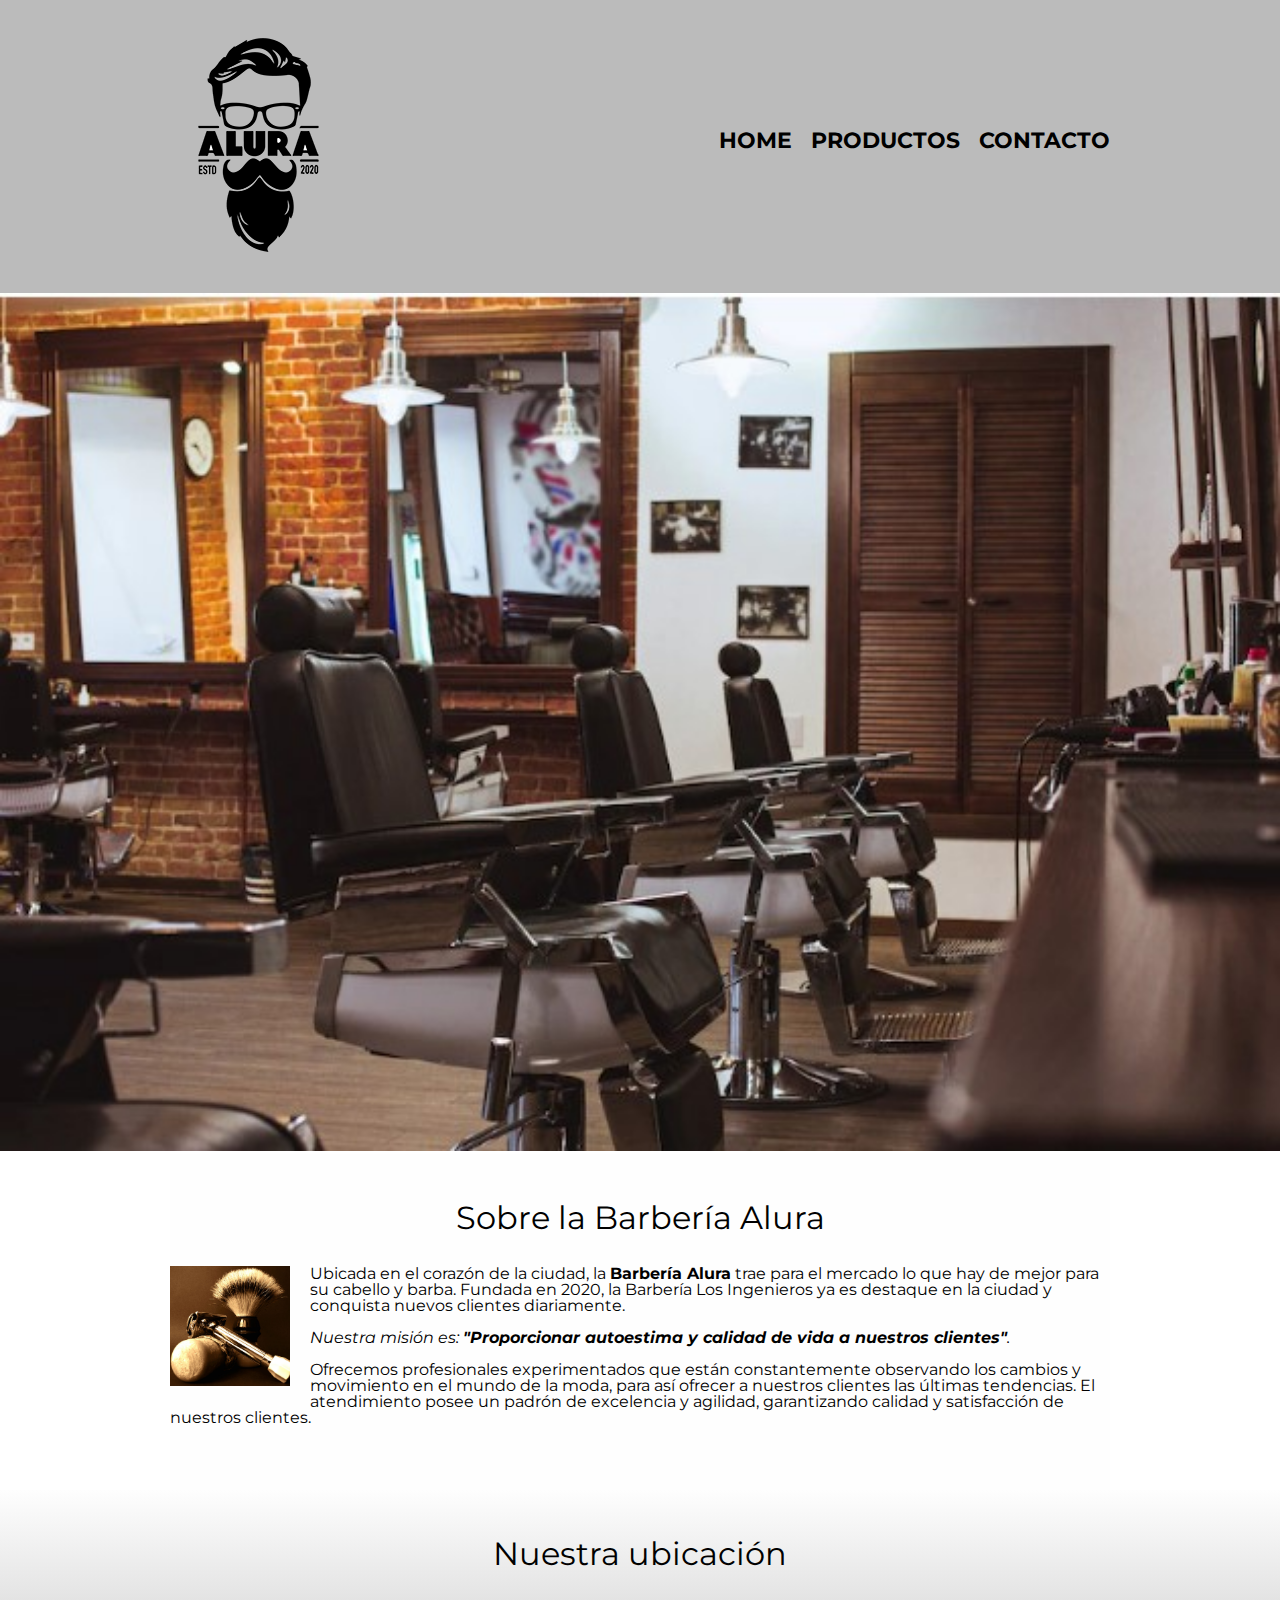
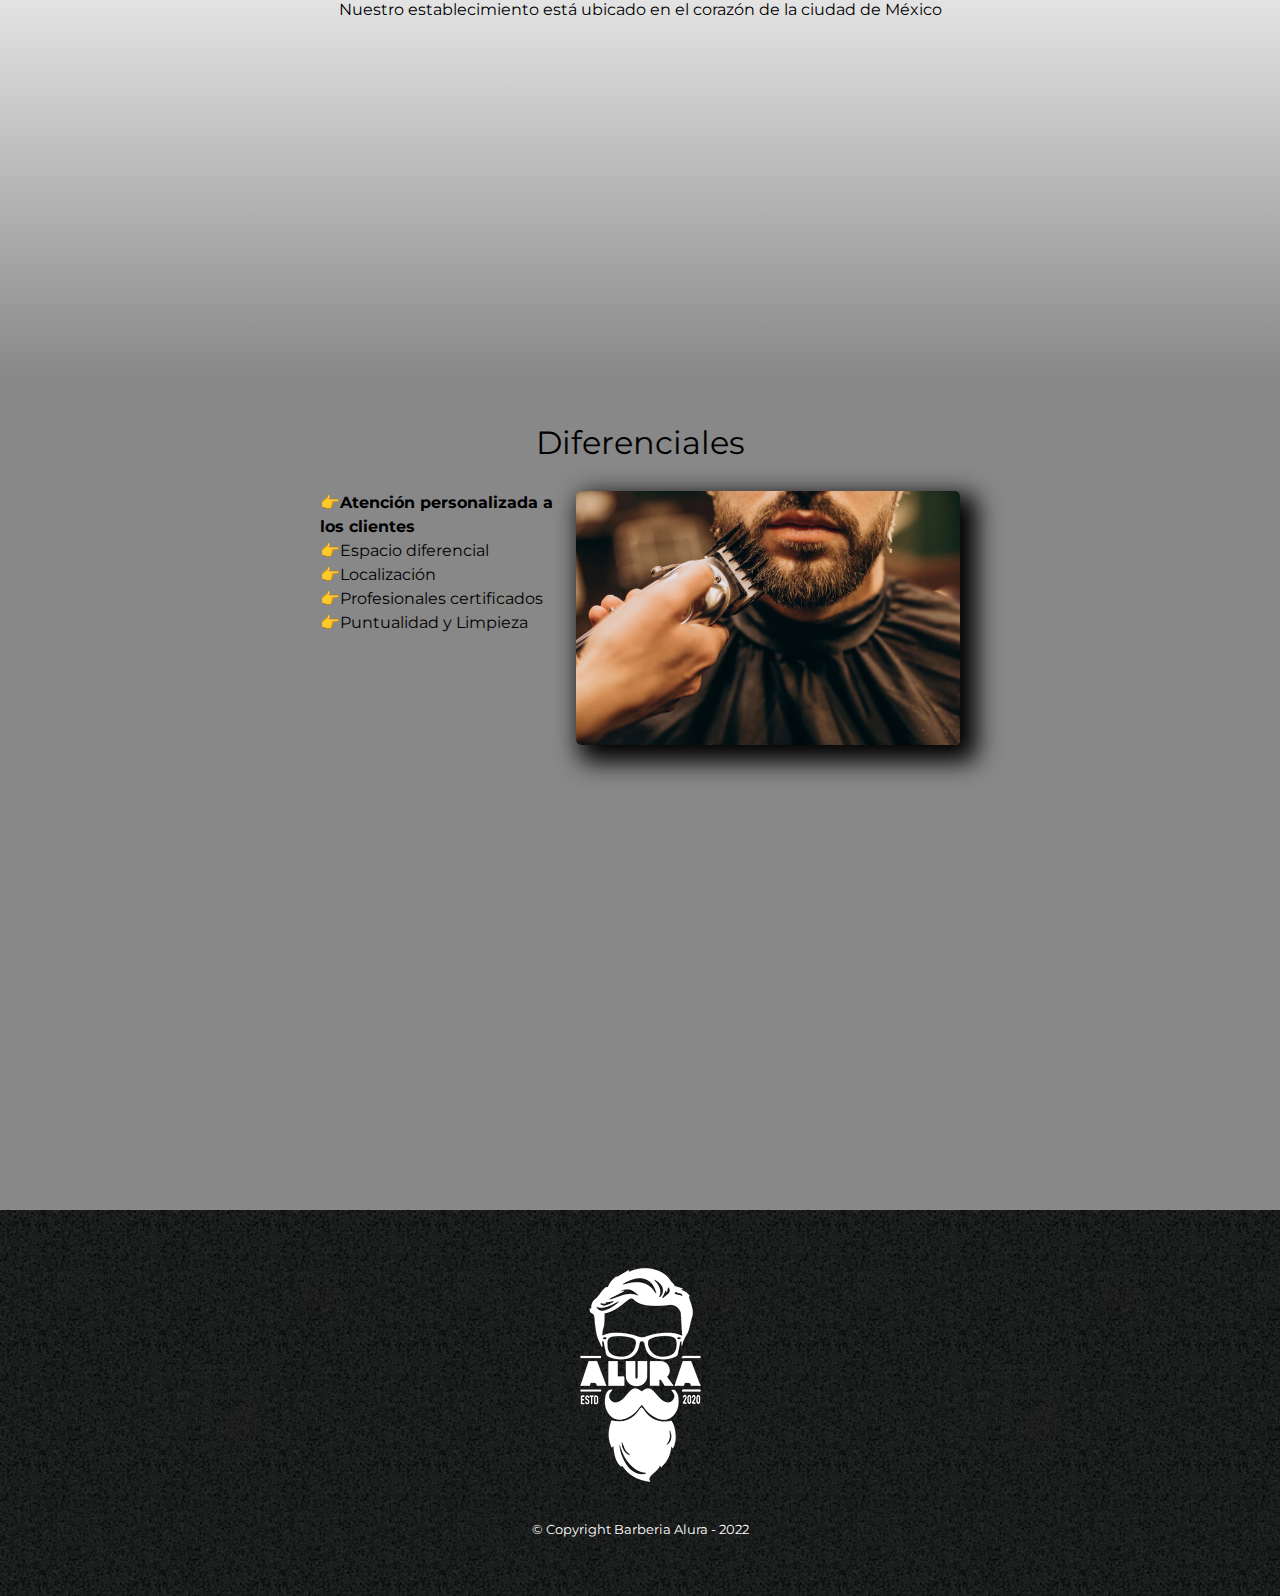
<file: index.html>
<!DOCTYPE html>

<html lang="es">

    <meta charset="UTF-8">
    <meta name="viewport" content="widht=device-width">
    <head>
    <title>Barbería Alura</title>
    <link rel="stylesheet" href="reset.css">
    <link rel="stylesheet" href="style.css">
    <link href="https://fonts.googleapis.com/css2?family=Montserrat:wght@300&display=swap" rel="stylesheet">

    </head>

    <body>

        <header>
            <div class="caja">
                <h1>
                    <img src="imagenes/logo.png">
                </h1>
                <nav>
                    <ul>
                        <li><a href="index.html">Home</a></li>
                        <li><a href="productos.html">Productos</a></li>
                        <li><a href="contacto.html">Contacto</a></li>
                    </ul>
                </nav>
            </div>
        </header>
    

        <img class="banner" src="img/barberia.jpg">

        <main>
            <section class="principal">

                <h2 class="titulo-principal">Sobre la Barbería Alura</h2>

                <img class="utensilios" src="imagenes/utensilios.jpg" alt="utensilios de un barbero">
    
                <p>Ubicada en el corazón de la ciudad, la <strong>Barbería Alura</strong> trae para el mercado lo que hay de mejor para su cabello y barba. Fundada en 2020, la Barbería Los Ingenieros ya es destaque en la ciudad y conquista nuevos clientes diariamente.</p>
    
                <p id="misión"><em>Nuestra misión es: <strong>"Proporcionar autoestima y calidad de vida a nuestros clientes"</strong>.</em></p>
    
                <p>Ofrecemos profesionales experimentados que están constantemente observando los cambios y movimiento en el mundo de la moda, para así ofrecer a nuestros clientes las últimas tendencias. El atendimiento posee un padrón de excelencia y agilidad, garantizando calidad y satisfacción de nuestros clientes.</p> 
    
            </section>

            <section class="mapa">
                <h3 class="titulo-principal">Nuestra ubicación</h3>
                <p>Nuestro establecimiento está ubicado en el corazón de la ciudad de México</p>
                <div class="mapa-contenido">
                    <iframe src="https://www.google.com/maps/embed?pb=!1m18!1m12!1m3!1d3764.7526978197598!2d-99.19080812144135!3d19.33653464882181!2m3!1f0!2f0!3f0!3m2!1i1024!2i768!4f13.1!3m3!1m2!1s0x85d1ffffe05f5ca1%3A0x8eeffb0ec378f2da!2sUniversidad%20Nacional%20Aut%C3%B3noma%20de%20M%C3%A9xico!5e0!3m2!1ses-419!2smx!4v1661706926761!5m2!1ses-419!2smx" width="100%" height="300" style="border:0;" allowfullscreen="" loading="lazy" referrerpolicy="no-referrer-when-downgrade"></iframe>
                </div>


            </section>
    
            <section class="diferenciales">
    
                <h3 class="titulo-principal">Diferenciales</h3>

                <div class="contenido-diferenciales">
                    <ul class="lista-diferenciales">
                        <li class="items">Atención personalizada a los clientes</li>
                        <li class="items">Espacio diferencial</li>
                        <li class="items">Localización</li>
                        <li class="items">Profesionales certificados</li>
                        <li class="items">Puntualidad y Limpieza</li>
                    </ul><img src="img/diferenciales.png" class="imagen-diferenciales">
                </div>

                <div class="video">
                    <iframe width="100%" height="315" src="https://www.youtube.com/embed/wcVVXUV0YUY" title="YouTube video player" frameborder="0" allow="accelerometer; autoplay; clipboard-write; encrypted-media; gyroscope; picture-in-picture" allowfullscreen></iframe>
                </div>
    
            </section>




        </main>



        <footer>
            <img src="imagenes/logo-blanco.png">
            <p class="leyenda">&copy Copyright Barberia Alura - 2022</p>
        </footer>

    </body>


</html>
</file>
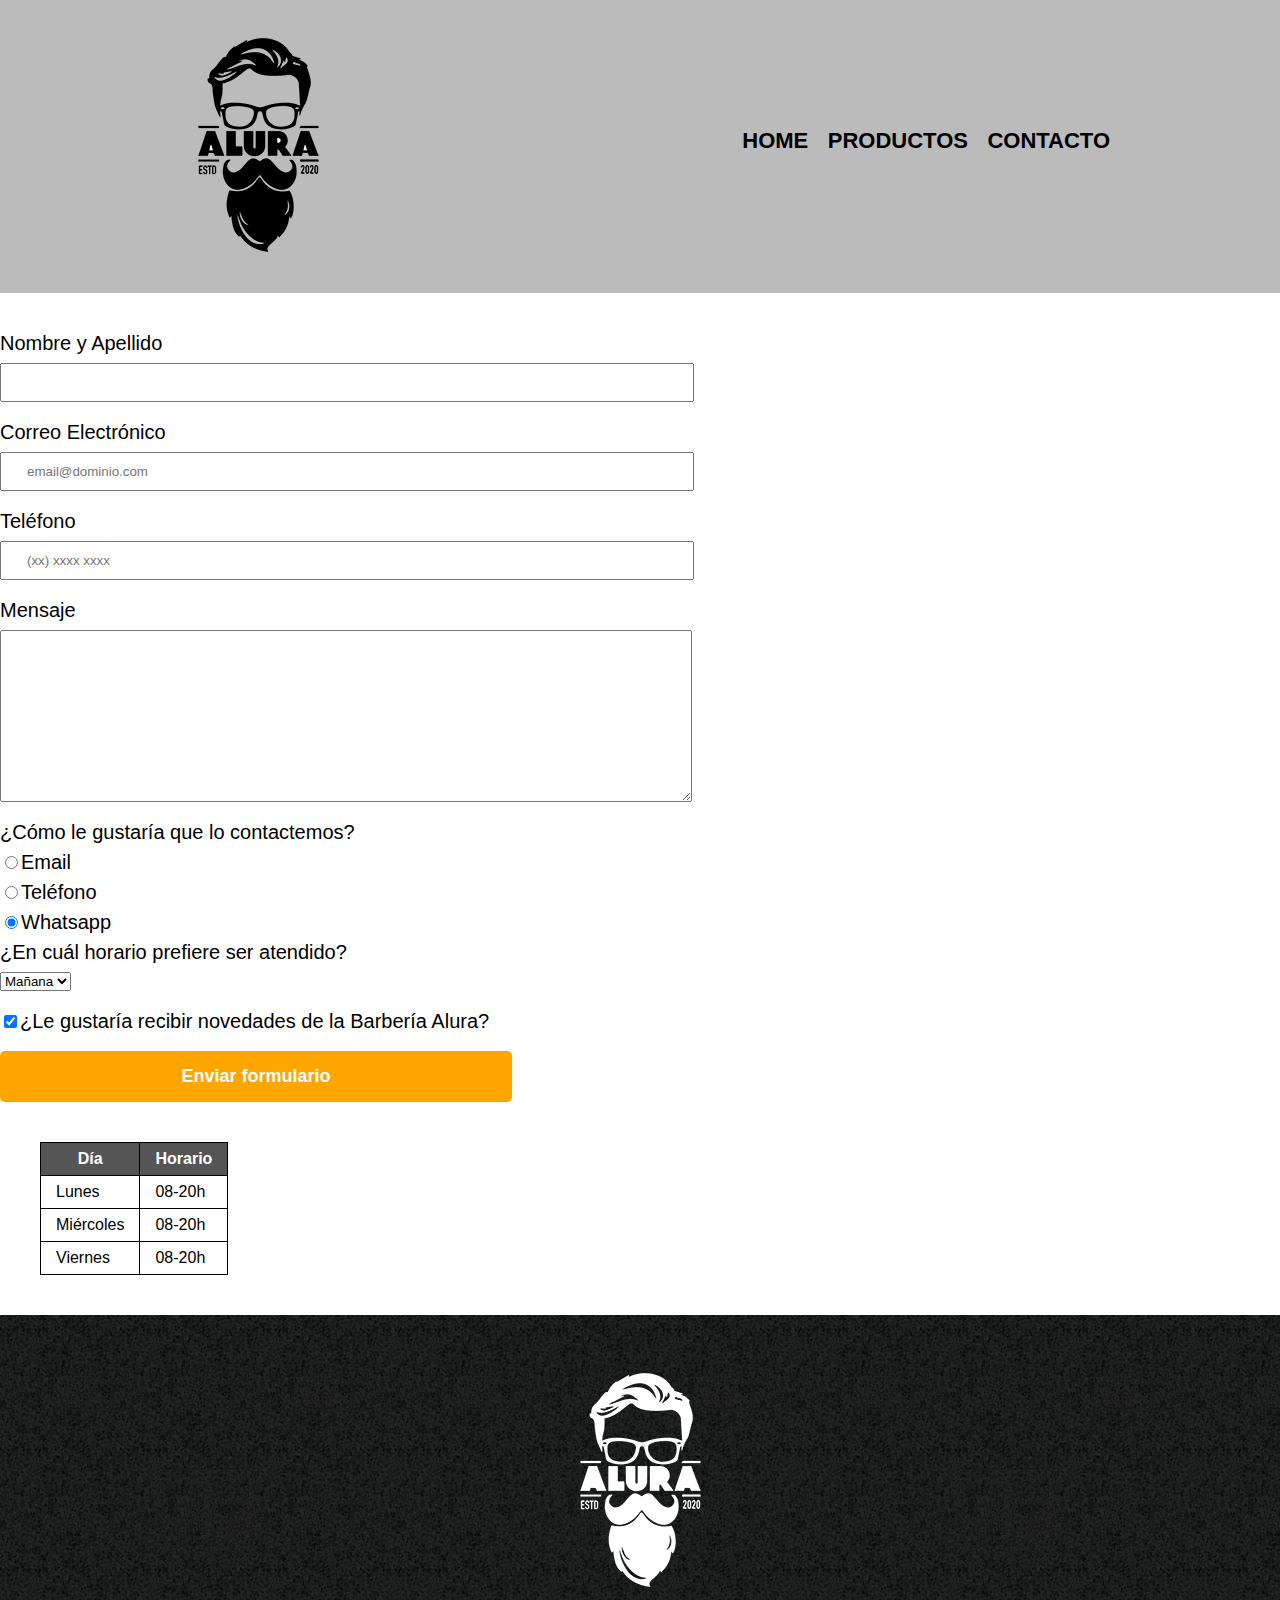
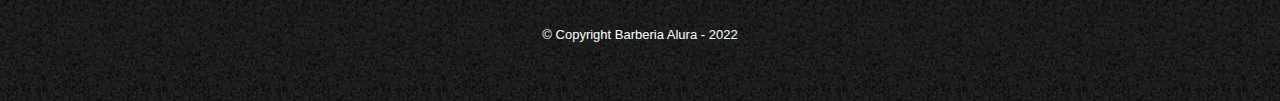
<file: contacto.html>
<!DOCTYPE html>
<html lang="es">
<head>
    <meta charset="UTF-8">
    <meta http-equiv="X-UA-Compatible" content="IE=edge">
    <meta name="viewport" content="width=device-width, initial-scale=1.0">
    <title>Contacto</title>
    <link rel="stylesheet" href="reset.css">
    <link rel="stylesheet" href="style.css">
</head>

<body>
    
    <header>
        <div class="caja">
            <h1>
                <img src="imagenes/logo.png" alt="Logo de la Barbería">
            </h1>
            <nav>
                <ul>
                    <li><a href="index.html">Home</a></li>
                    <li><a href="productos.html">Productos</a></li>
                    <li><a href="contacto.html">Contacto</a></li>
                </ul>
            </nav>
        </div>
    </header>

    <main>
        <form>
            <label for="nombre-apellido">Nombre y Apellido</label>
            <input type="text" id="nombre-apellido" class="input-padron" required>

            <label for="correo">Correo Electrónico</label>
            <input type="email" id="correo" class="input-padron" required placeholder="email@dominio.com">

            <label for="telefono">Teléfono</label>
            <input type="tel" class="input-padron" required placeholder="(xx) xxxx xxxx">

            <label for="mensaje">Mensaje</label>
            <textarea cols="70" rows="10" id="mensaje" class="input-padron" required></textarea>


            <fieldset>
                <leyend>¿Cómo le gustaría que lo contactemos?</leyend>

                <label for="radio-email">                <input type="radio" name="contacto" value="email" id="radio-email">Email</label>

                <label for="radio-telefono">                <input type="radio" name="contacto"  value="telefono" id="radio-telefono">Teléfono</label>

                <label for="radio-whatsapp">                <input type="radio" name="contacto"  value="whatsapp" id="radio-whatsapp" checked>Whatsapp</label>

            </fieldset>


            <fieldset>
                <leyend>¿En cuál horario prefiere ser atendido?</leyend>
                <select>
                    <option>Mañana</option>
                    <option>Tarde</option>
                    <option>Noche</option>
                </select>
            </fieldset>


            <label class="checkbox"><input type="checkbox" checked>¿Le gustaría recibir novedades de la Barbería Alura?</label>

            <input type="submit" value="Enviar formulario" class="enviar">

            
        </form>

        <table>

            <thead>
                <tr>
                    <th>Día</th>
                    <th>Horario</th>
                </tr>
            </thead>

            <tbody>
                <tr>
                    <td>Lunes</td>
                    <td>08-20h</td>
                </tr>
                <tr>
                    <td>Miércoles</td>
                    <td>08-20h</td>
                </tr>
                <tr>
                    <td>Viernes</td>
                    <td>08-20h</td>
                </tr>
            </tbody>

        </table>
    </main>

    <footer>
        <img src="imagenes/logo-blanco.png" alt="Logo de la Barbería">
        <p class="leyenda">&copy Copyright Barberia Alura - 2022</p>
    </footer>

</body>
</html>
</file>
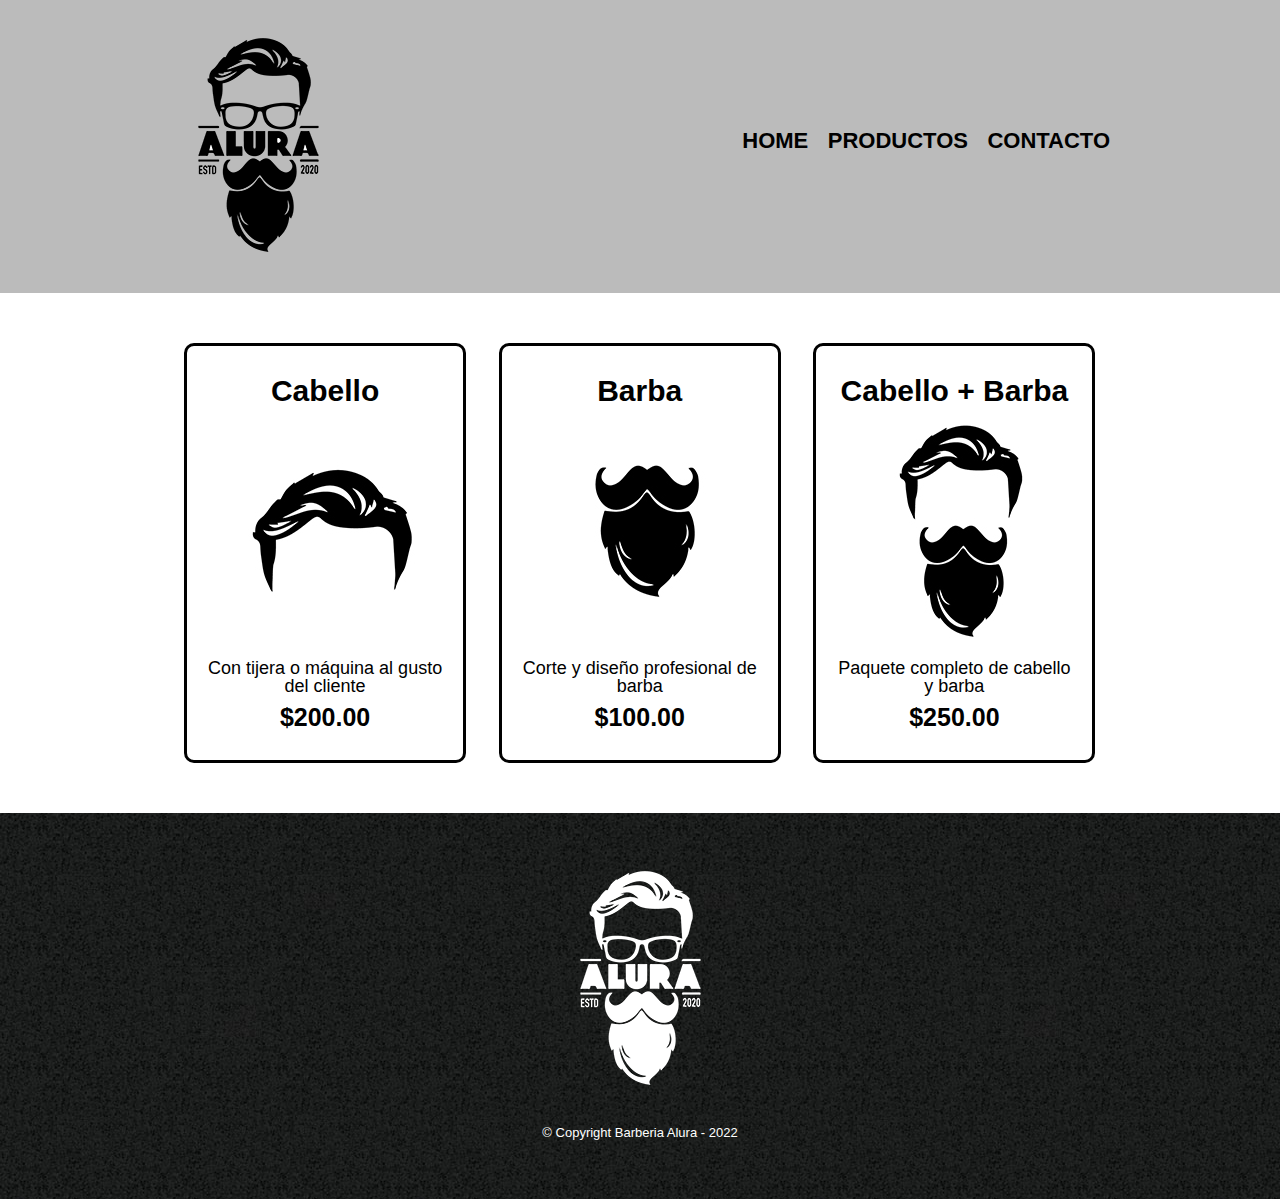
<file: productos.html>
<!DOCTYPE html>
<html lang="es">
<head>
    <meta charset="UTF-8">
    <meta http-equiv="X-UA-Compatible" content="IE=edge">
    <meta name="viewport" content="width=device-width, initial-scale=1.0">
    <title>Productos - Barberia Los Ingenieros</title>
    <link rel="stylesheet" href="reset.css">
    <link rel="stylesheet" href="style.css">
</head>

<body>
    
    <header>
        <div class="caja">
            <h1>
                <img src="imagenes/logo.png">
            </h1>
            <nav>
                <ul>
                    <li><a href="index.html">Home</a></li>
                    <li><a href="productos.html">Productos</a></li>
                    <li><a href="contacto.html">Contacto</a></li>
                </ul>
            </nav>
        </div>
    </header>

    <main>

        <ul class="productos">
            <li>
                <h2>Cabello</h2>
                <img src="imagenes/cabello.jpg">
                <p class="producto-descripcion">Con tijera o máquina al gusto del cliente</p>
                <p class="producto-precio">$200.00</p>
                
            </li>
            <li>
                <h2>Barba</h2>
                <img src="imagenes/barba.jpg">
                <p class="producto-descripcion">Corte y diseño profesional de barba</p>
                <p class="producto-precio">$100.00</p>
                
            </li>
            <li>
                <h2>Cabello + Barba</h2>
                <img src="imagenes/cabello+barba.jpg">
                <p class="producto-descripcion">Paquete completo de cabello y barba</p>
                <p class="producto-precio">$250.00</p>
                
            </li>
        </ul>

    </main>
    
    <footer>
        <img src="imagenes/logo-blanco.png">
        <p class="leyenda">&copy Copyright Barberia Alura - 2022</p>
    </footer>

</body>
</html>
</file>
<file: style.css>
body{
    font-family: 'Montserrat', sans-serif;
}

header{
    background-color: #BBBBBB;
    padding: 20px 0;
}

.caja{
    width: 940px;
    position: relative;
    margin: 0 auto;
}

nav{
    position: absolute;
    top: 110px;
    right: 0px;
}

nav li{
    display: inline;
    margin: 0 0 0 15px;
}

nav a{
    text-transform: uppercase;
    color: #000000;
    font-weight: bold;
    font-size: 22px;
    text-decoration: none;
}

nav a:hover{
    color: #c78c19;
    text-decoration: underline;
}

.productos{
    width: 940px;
    margin: 0 auto;
    padding: 50px;
}

.productos li{
    display: inline-block;
    text-align: center;
    width: 30%;
    vertical-align: top;
    margin: 0 1.5%;
    padding: 30px 20px;
    box-sizing: border-box;
    border-color: #000000;
    border-width: 3px;
    border-style: solid;
    border-radius: 10px;
}

.productos li:hover{
    border-color: #c78c19;

}

.productos li:active{
    border-color: #088c19;
}

.productos h2{
    font-size: 30px;
    font-weight: bold;
}

.productos li:hover h2{
    font-size: 33px;
}

.producto-descripcion{
    font-size: 18px;
}

.producto-precio{
    font-size: 25px;
    font-weight: bold;
    margin-top: 10px;
}

footer{
    text-align: center;
    background: url(imagenes/bg.jpg);
    padding: 40px;
}

.leyenda{
    color: white;
    font-size: 13px;
    margin: 20px;
}


form{
    margin: 40px 0px;
}

form label, form leyend{
    display: block;
    font-size: 20px;
    margin: 0 0 10px;
}

.input-padron{
    display: block;
    margin: 0 0 20px;
    padding: 10px 25px;
    width: 50%;
}

.checkbox{
    margin: 20px 0;
}

.enviar{
    width: 40%;
    padding: 15px 0;
    font-size: 18px;
    font-weight: bold;
    color: white;
    background: orange;
    border: none;
    border-radius: 5px;
    transition: 1s all;
    cursor: pointer;
}

.enviar:hover{
    background: darkorange;
    transform: rotate(360deg);
    transform: scale(1.2);
}

table{
    margin: 40px 40px;
}

thead{
    background: #555;
    color: white;
    font-weight: bold;
}

td, th{
    border: 1px solid #000000;
    padding: 8px 15px;
}

/*CSS para nuestra home*/

.banner{
    width: 100%;
}

.principal{
    padding: 3em 0;
    background: #fefefe;
    width: 940px;
    margin: 0 auto;

}

.titulo-principal{
    text-align: center;
    font-size: 2em;
    margin: 0 0 1em;
    clear: left;
}

.principal p{
    margin: 0 0 1em;
}

.principal strong{
    font-weight: bold;
}

.principal em{
    font-style: italic;
}

.utensilios{
    width: 120px;
    float: left;
    margin: 0 20px 20px 0;
}

.mapa{
    padding: 3em 0;
    background: linear-gradient(#fefefe, #888888)
}

.mapa p{
    margin: 0 0 2m;
    padding-bottom: 10px;
    text-align: center;
}

.mapa-contenido{
    width: 940px;
    margin: 0 auto;
}

.diferenciales{
    padding: 3em;
    background: #888888;
}

.contenido-diferenciales{
    width: 640px;
    margin: 0 auto;
}

.lista-diferenciales{
    width: 40%;
    display: inline-block;
    vertical-align: top;
}

.items{
    line-height: 1.5;
}

.items:before{
    content: "👉";
}

.items:first-child{
    font-weight: bold;
}

.imagen-diferenciales{
    width: 60%;
    border-radius: 5px;
    transition: 400ms;
    box-shadow: 10px 10px 25px 7px #000000;
}

.imagen-diferenciales:hover{
    opacity: 0.3;
}

.video{
    width: 560px;
    margin: 3em auto;
}

@media screen and (max-width:480px) {
    
    h1{
        text-align: center;
    }

    nav{
        position: static;
    }

    .caja, .principal, .mapa-contenido, .contenido-diferenciales, .video{
        width: auto;
    }

    .lista-diferenciales, .imagen-diferenciales{
        width: 100%;
    }
}
</file>
